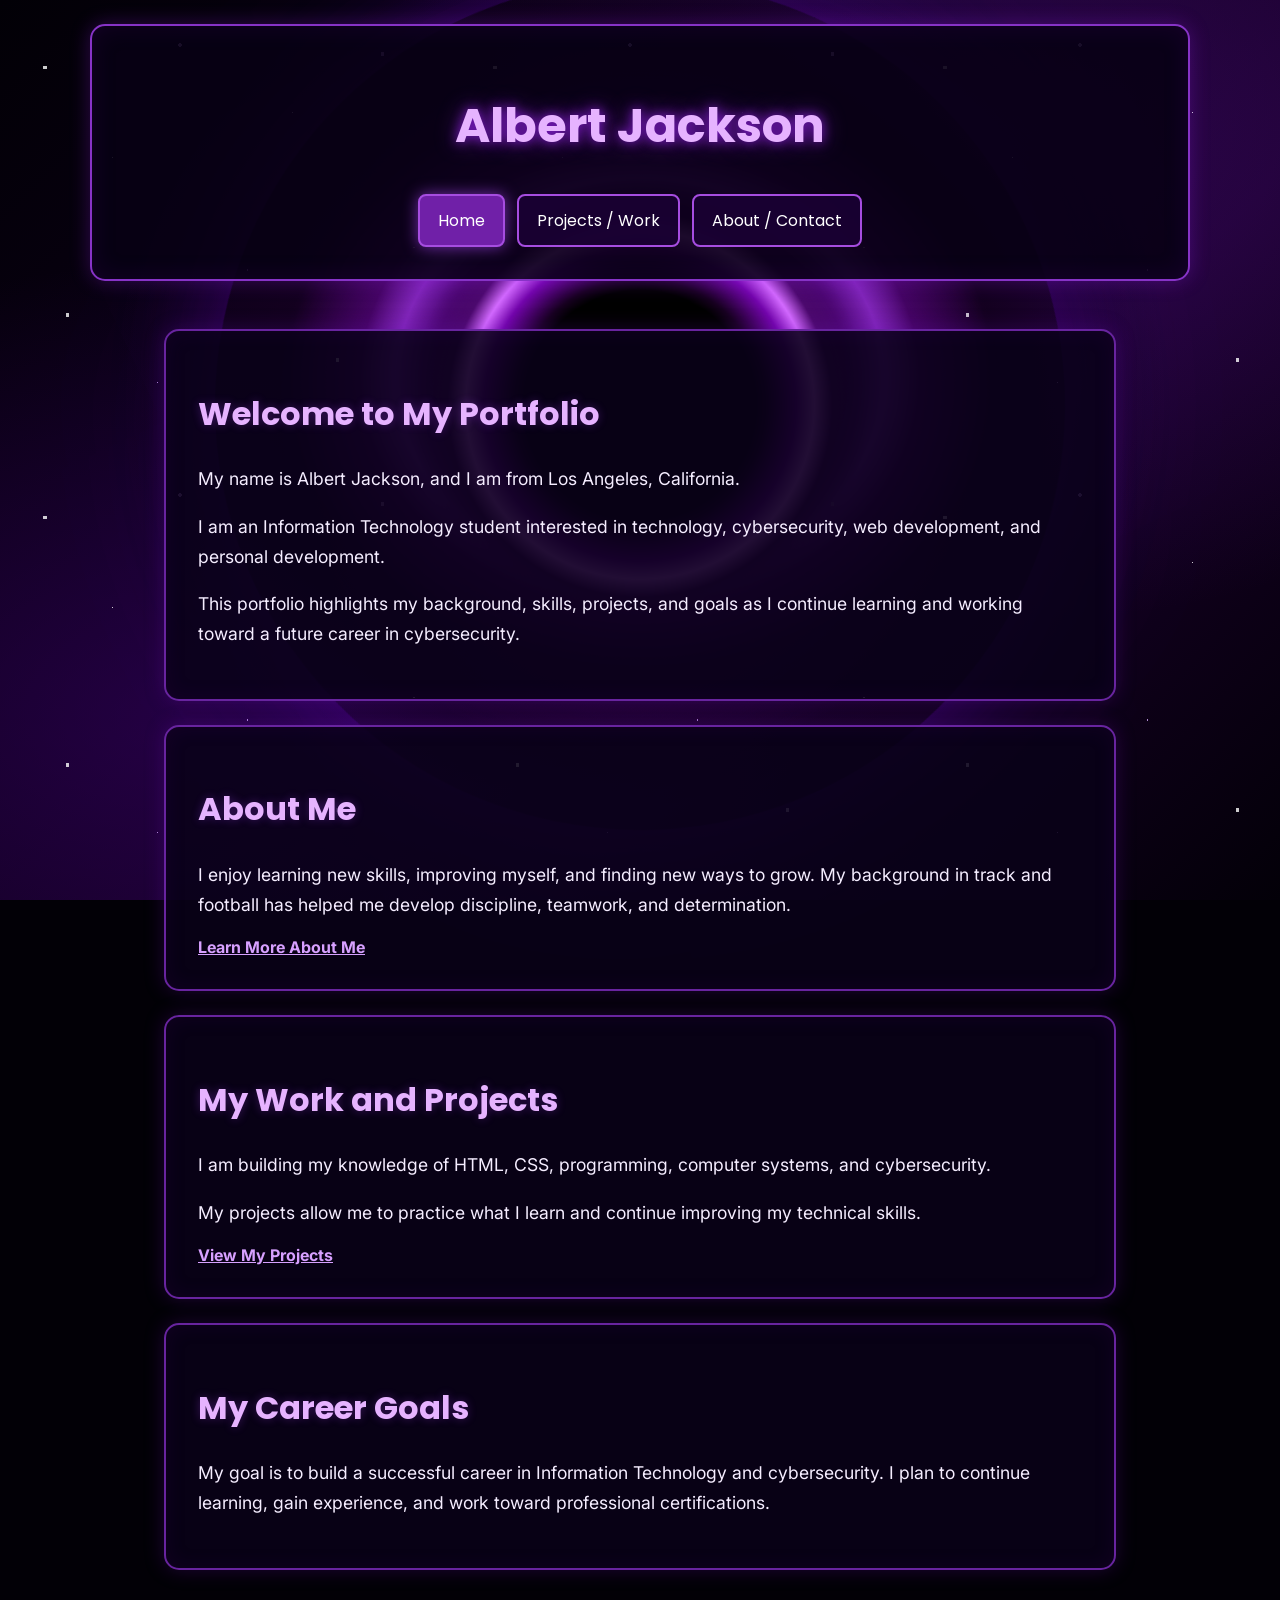
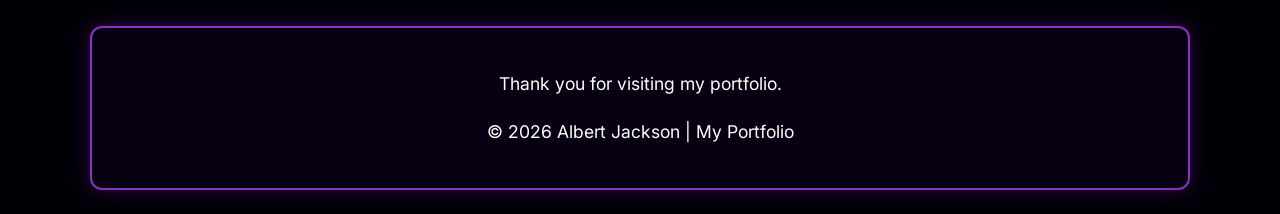
<file: index.html>
<!DOCTYPE html>
<html lang="en">
<head>
    <meta charset="UTF-8">
    <meta name="viewport" content="width=device-width, initial-scale=1.0">
    <title>Albert Jackson | Home</title>
    <link rel="stylesheet" href="style.css">
</head>
<body>

    <a class="skip-link" href="#main-content">Skip to main content</a>

    <header>
        <h1>Albert Jackson</h1>

        <nav aria-label="Main navigation">
            <a href="index.html" aria-current="page">Home</a>
            <a href="projects.html">Projects / Work</a>
            <a href="about.html">About / Contact</a>
        </nav>
    </header>

    <main id="main-content" tabindex="-1">

        <!-- HOME INTRODUCTION -->
        <section class="hero">
            <h2>Welcome to My Portfolio</h2>

            <p>My name is Albert Jackson, and I am from Los Angeles, California.</p>

            <p>I am an Information Technology student interested in technology, cybersecurity, web development, and personal development.</p>

            <p>This portfolio highlights my background, skills, projects, and goals as I continue learning and working toward a future career in cybersecurity.</p>
        </section>

        <!-- ABOUT PREVIEW -->
        <section class="content-card">
            <h2>About Me</h2>

            <p>I enjoy learning new skills, improving myself, and finding new ways to grow. My background in track and football has helped me develop discipline, teamwork, and determination.</p>

            <a href="about.html">Learn More About Me</a>
        </section>

        <!-- PROJECT PREVIEW -->
        <section class="content-card">
            <h2>My Work and Projects</h2>

            <p>I am building my knowledge of HTML, CSS, programming, computer systems, and cybersecurity.</p>

            <p>My projects allow me to practice what I learn and continue improving my technical skills.</p>

            <a href="projects.html">View My Projects</a>
        </section>

        <!-- CAREER GOALS -->
        <section class="content-card">
            <h2>My Career Goals</h2>

            <p>My goal is to build a successful career in Information Technology and cybersecurity. I plan to continue learning, gain experience, and work toward professional certifications.</p>
        </section>

    </main>

    <footer>
        <p>Thank you for visiting my portfolio.</p>
        <p>&copy; 2026 Albert Jackson | My Portfolio</p>
    </footer>

</body>
</html>
</file>
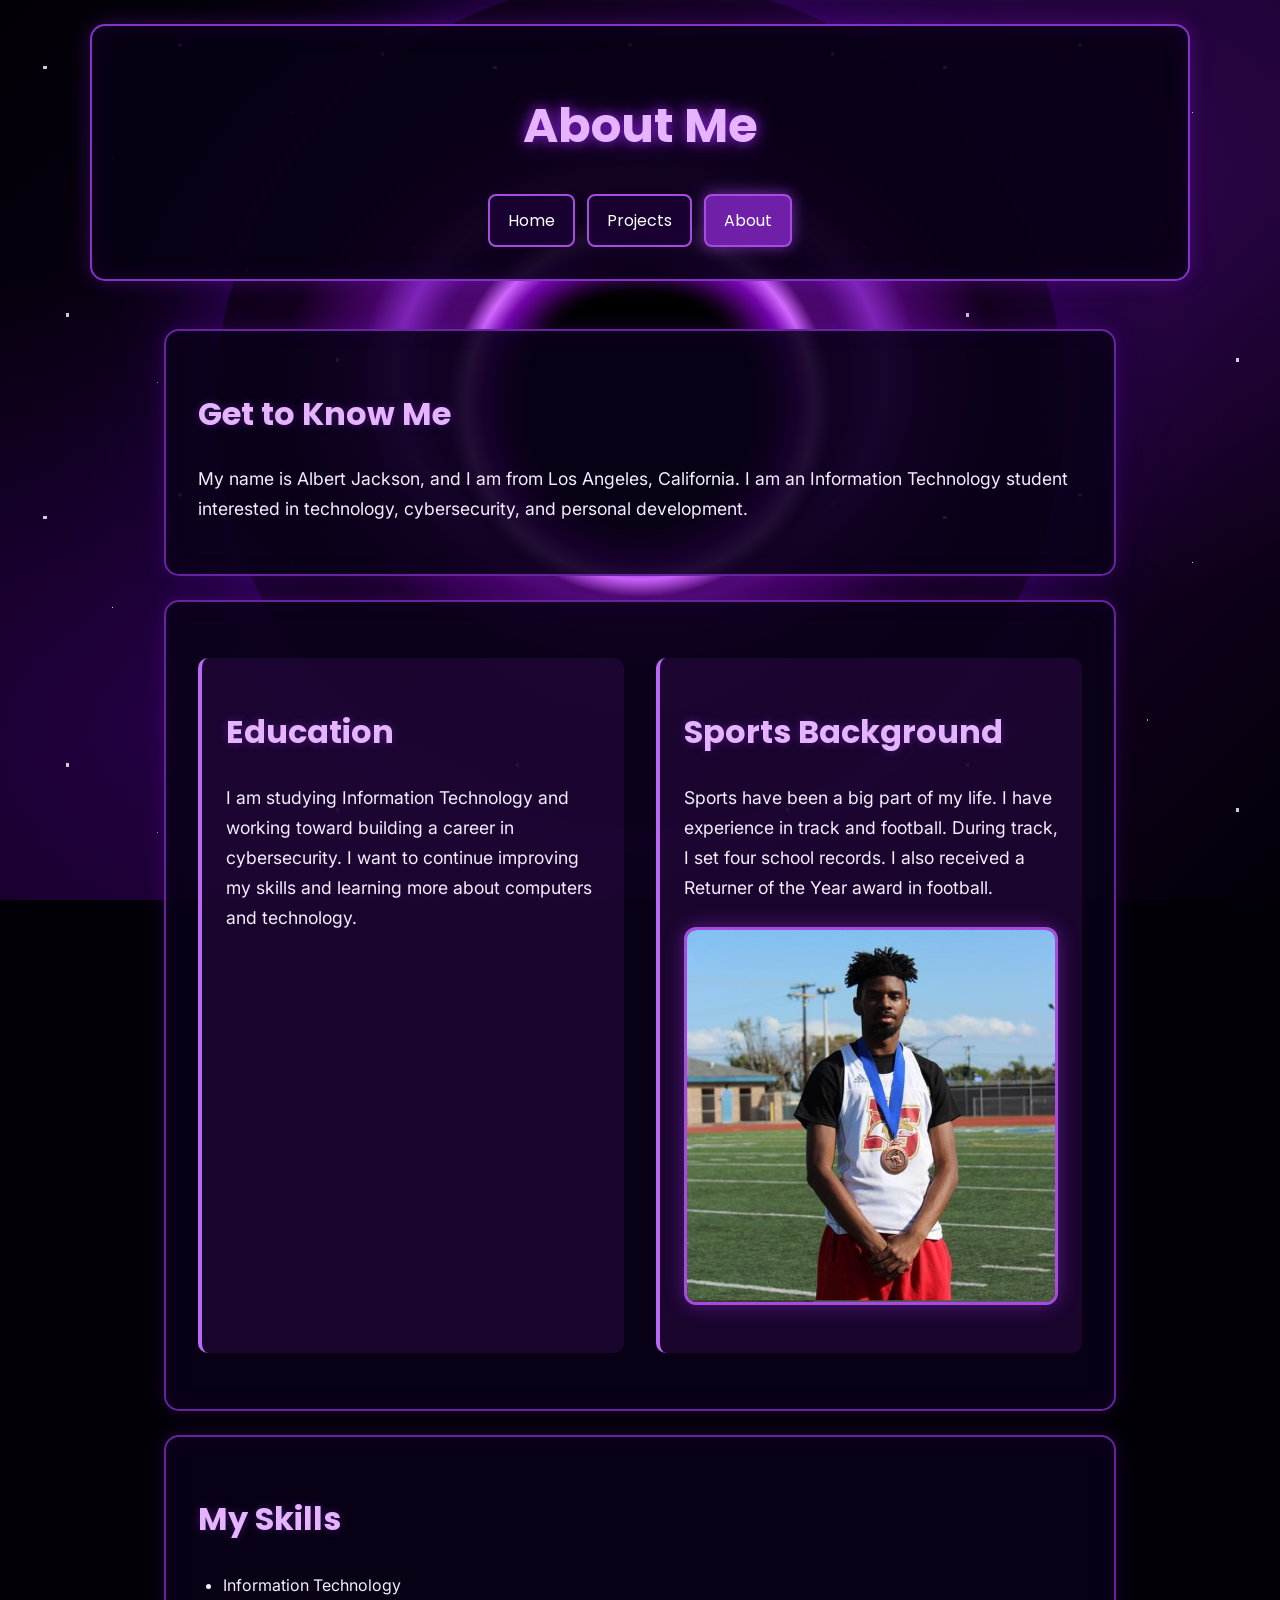
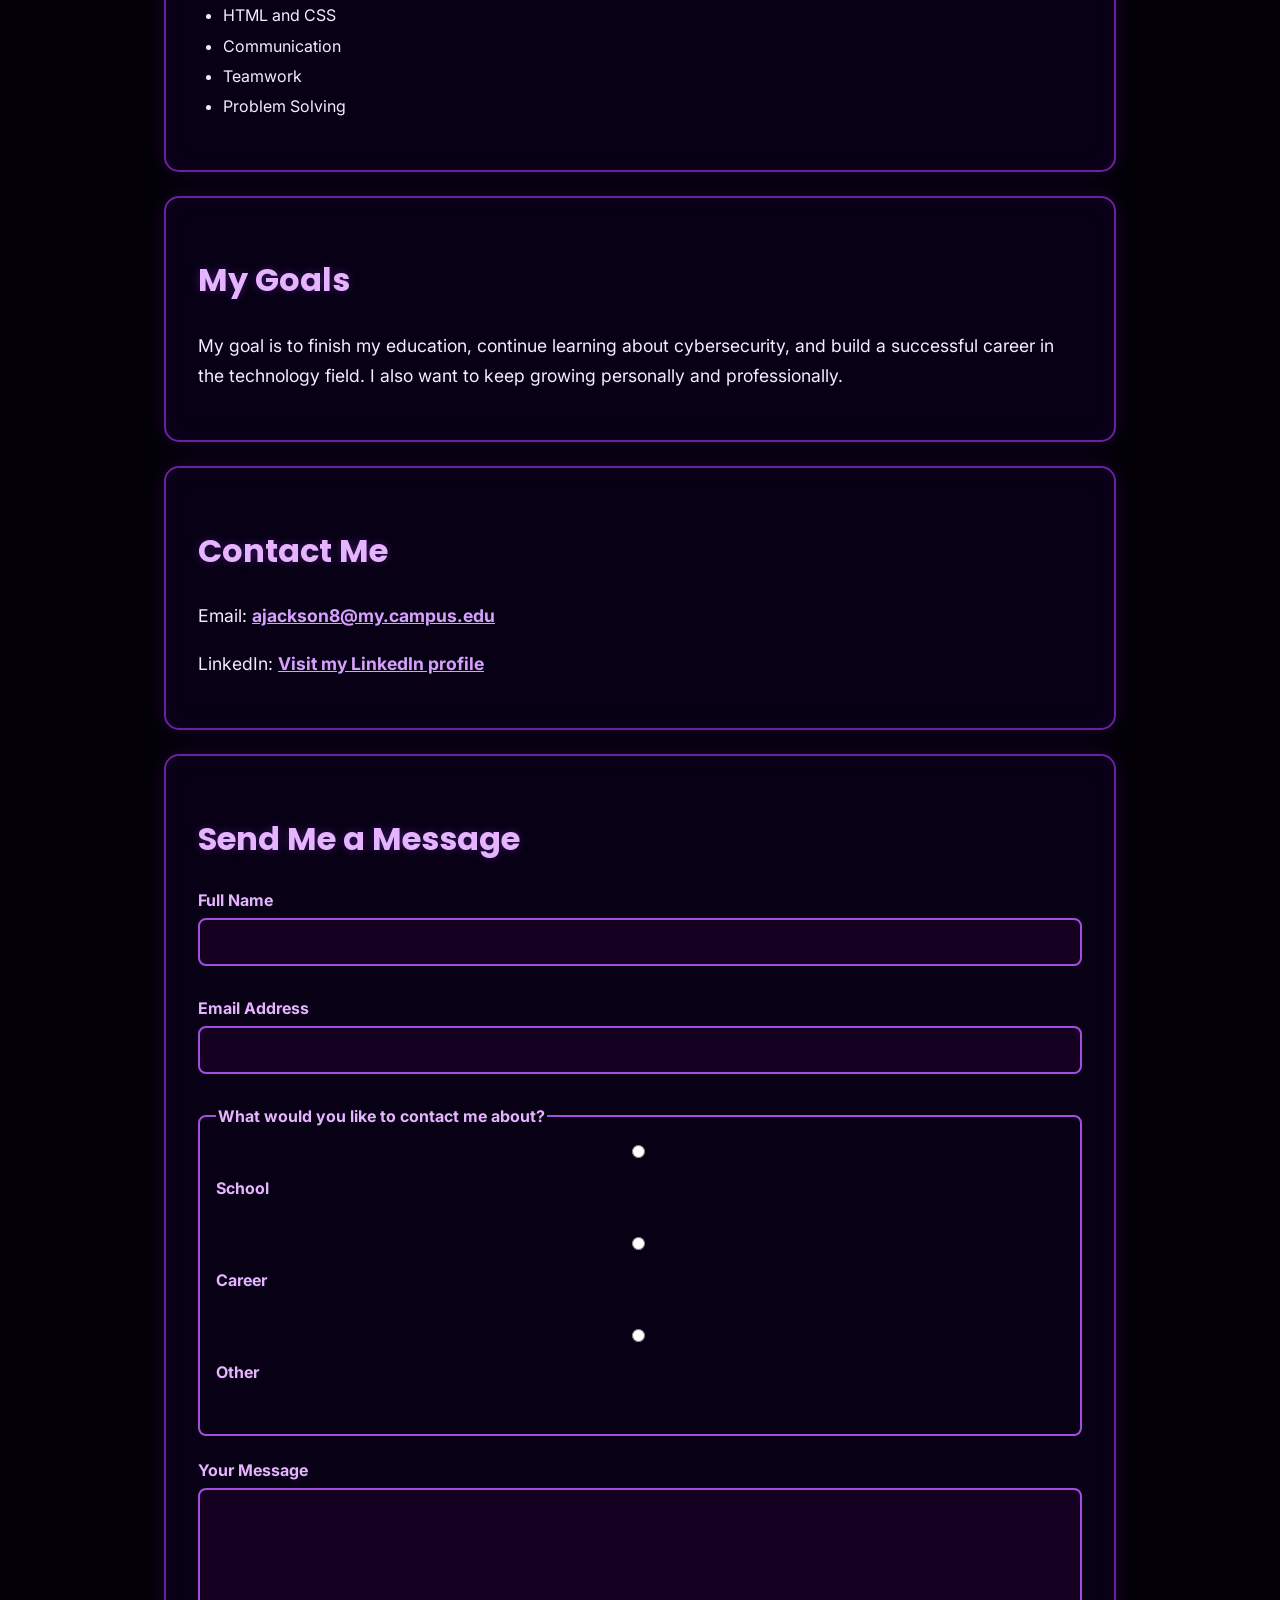
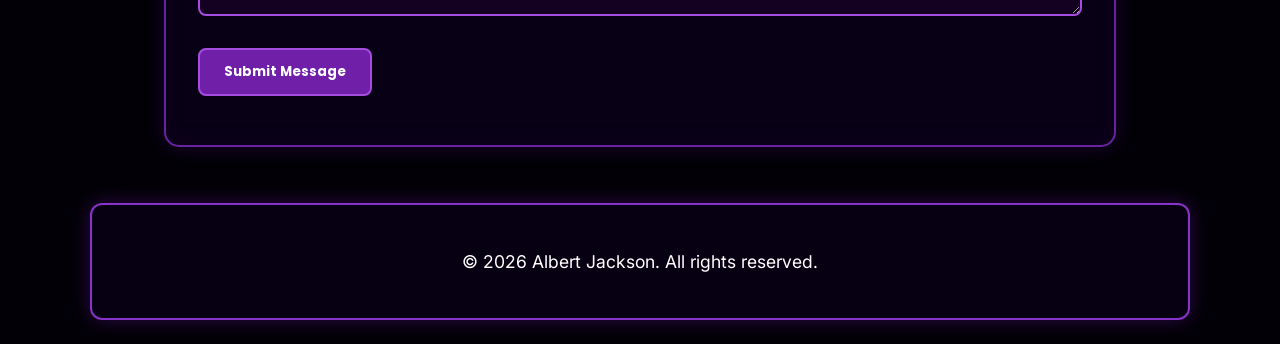
<file: about.html>
<!DOCTYPE html>
<html lang="en">
<head>
    <meta charset="UTF-8">
    <meta name="viewport" content="width=device-width, initial-scale=1.0">
    <title>Albert Jackson | About</title>
    <link rel="stylesheet" href="style.css">
</head>
<body>

    <a class="skip-link" href="#main-content">Skip to main content</a>

    <header>
        <h1>About Me</h1>

        <nav aria-label="Main navigation">
            <a href="index.html">Home</a>
            <a href="projects.html">Projects</a>
            <a href="about.html" aria-current="page">About</a>
        </nav>
    </header>

    <main id="main-content" tabindex="-1">

        <section class="hero">
            <h2>Get to Know Me</h2>
            <p>
                My name is Albert Jackson, and I am from Los Angeles,
                California. I am an Information Technology student
                interested in technology, cybersecurity, and personal
                development.
            </p>
        </section>

        <section class="about-layout">

            <article class="content-card">
                <h2>Education</h2>
                <p>
                    I am studying Information Technology and working
                    toward building a career in cybersecurity. I want
                    to continue improving my skills and learning more
                    about computers and technology.
                </p>
            </article>

            <article class="content-card">
                <h2>Sports Background</h2>
                <p>
                    Sports have been a big part of my life. I have
                    experience in track and football. During track,
                    I set four school records. I also received a
                    Returner of the Year award in football.
                </p>

                <img
                    src="trackimage.jpeg"
                    alt="Albert during his track and field experience"
                    class="about-image"
                >
            </article>

        </section>

        <section class="content-card">
            <h2>My Skills</h2>
            <ul>
                <li>Information Technology</li>
                <li>HTML and CSS</li>
                <li>Communication</li>
                <li>Teamwork</li>
                <li>Problem Solving</li>
            </ul>
        </section>

        <section class="content-card">
            <h2>My Goals</h2>
            <p>
                My goal is to finish my education, continue learning
                about cybersecurity, and build a successful career
                in the technology field. I also want to keep growing
                personally and professionally.
            </p>
        </section>

        <section class="content-card">
            <h2>Contact Me</h2>

            <p>
                Email:
                <a href="mailto:ajackson8@my.campus.edu">
                    ajackson8@my.campus.edu
                </a>
            </p>

            <p>
                LinkedIn:
                <a href="https://www.linkedin.com/in/albert-jackson-43688a421"
                   target="_blank"
                   rel="noopener noreferrer">
                    Visit my LinkedIn profile
                </a>
            </p>
        </section>

        <section class="content-card">
            <h2>Send Me a Message</h2>

            <form id="contact-form" novalidate>

                <div class="form-group">
                    <label for="full-name">Full Name</label>
                    <input
                        type="text"
                        id="full-name"
                        name="full-name"
                        autocomplete="name"
                        required
                        aria-describedby="name-error"
                        aria-invalid="false"
                    >
                    <span id="name-error" class="form-error" aria-live="polite"></span>
                </div>

                <div class="form-group">
                    <label for="email">Email Address</label>
                    <input
                        type="email"
                        id="email"
                        name="email"
                        autocomplete="email"
                        required
                        aria-describedby="email-error"
                        aria-invalid="false"
                    >
                    <span id="email-error" class="form-error" aria-live="polite"></span>
                </div>

                <fieldset>
                    <legend>What would you like to contact me about?</legend>

                    <div class="form-group">
                        <input
                            type="radio"
                            id="school"
                            name="reason"
                            value="School"
                            required
                        >
                        <label for="school">School</label>
                    </div>

                    <div class="form-group">
                        <input
                            type="radio"
                            id="career"
                            name="reason"
                            value="Career"
                        >
                        <label for="career">Career</label>
                    </div>

                    <div class="form-group">
                        <input
                            type="radio"
                            id="other"
                            name="reason"
                            value="Other"
                        >
                        <label for="other">Other</label>
                    </div>

                    <span id="reason-error" class="form-error" aria-live="polite"></span>
                </fieldset>

                <div class="form-group">
                    <label for="message">Your Message</label>
                    <textarea
                        id="message"
                        name="message"
                        rows="5"
                        required
                        aria-describedby="message-error"
                        aria-invalid="false"
                    ></textarea>
                    <span id="message-error" class="form-error" aria-live="polite"></span>
                </div>

                <button type="submit">Submit Message</button>

                <p id="form-status" role="status" aria-live="polite"></p>

            </form>
        </section>

    </main>

    <footer>
        <p>&copy; 2026 Albert Jackson. All rights reserved.</p>
    </footer>

    <script>
        const contactForm = document.getElementById("contact-form");
        const formStatus = document.getElementById("form-status");

        const fields = [
            {
                input: document.getElementById("full-name"),
                error: document.getElementById("name-error"),
                message: "Please enter your full name."
            },
            {
                input: document.getElementById("email"),
                error: document.getElementById("email-error"),
                message: "Please enter a valid email address."
            },
            {
                input: document.getElementById("message"),
                error: document.getElementById("message-error"),
                message: "Please enter a message."
            }
        ];

        function clearFieldError(field) {
            field.input.setAttribute("aria-invalid", "false");
            field.error.textContent = "";
        }

        fields.forEach(function(field) {
            field.input.addEventListener("input", function() {
                clearFieldError(field);
            });
        });

        contactForm.addEventListener("submit", function(event) {
            event.preventDefault();

            let firstInvalidField = null;
            let hasErrors = false;

            fields.forEach(function(field) {
                const value = field.input.value.trim();
                let valid = value !== "";

                if (field.input.type === "email" && value !== "") {
                    valid = field.input.validity.valid;
                }

                if (!valid) {
                    hasErrors = true;
                    field.input.setAttribute("aria-invalid", "true");
                    field.error.textContent = field.message;

                    if (!firstInvalidField) {
                        firstInvalidField = field.input;
                    }
                } else {
                    clearFieldError(field);
                }
            });

            const selectedReason = document.querySelector(
                'input[name="reason"]:checked'
            );

            const reasonError = document.getElementById("reason-error");

            if (!selectedReason) {
                hasErrors = true;
                reasonError.textContent = "Please select a reason.";

                if (!firstInvalidField) {
                    firstInvalidField = document.getElementById("school");
                }
            } else {
                reasonError.textContent = "";
            }

            if (hasErrors) {
                formStatus.textContent = "Please fix the errors before submitting.";
                firstInvalidField.focus();
                return;
            }

            formStatus.textContent =
                "Your form passed validation. This demonstration form does not send messages.";

            contactForm.reset();

            fields.forEach(function(field) {
                clearFieldError(field);
            });

            reasonError.textContent = "";
        });
    </script>

</body>
</html>
</file>
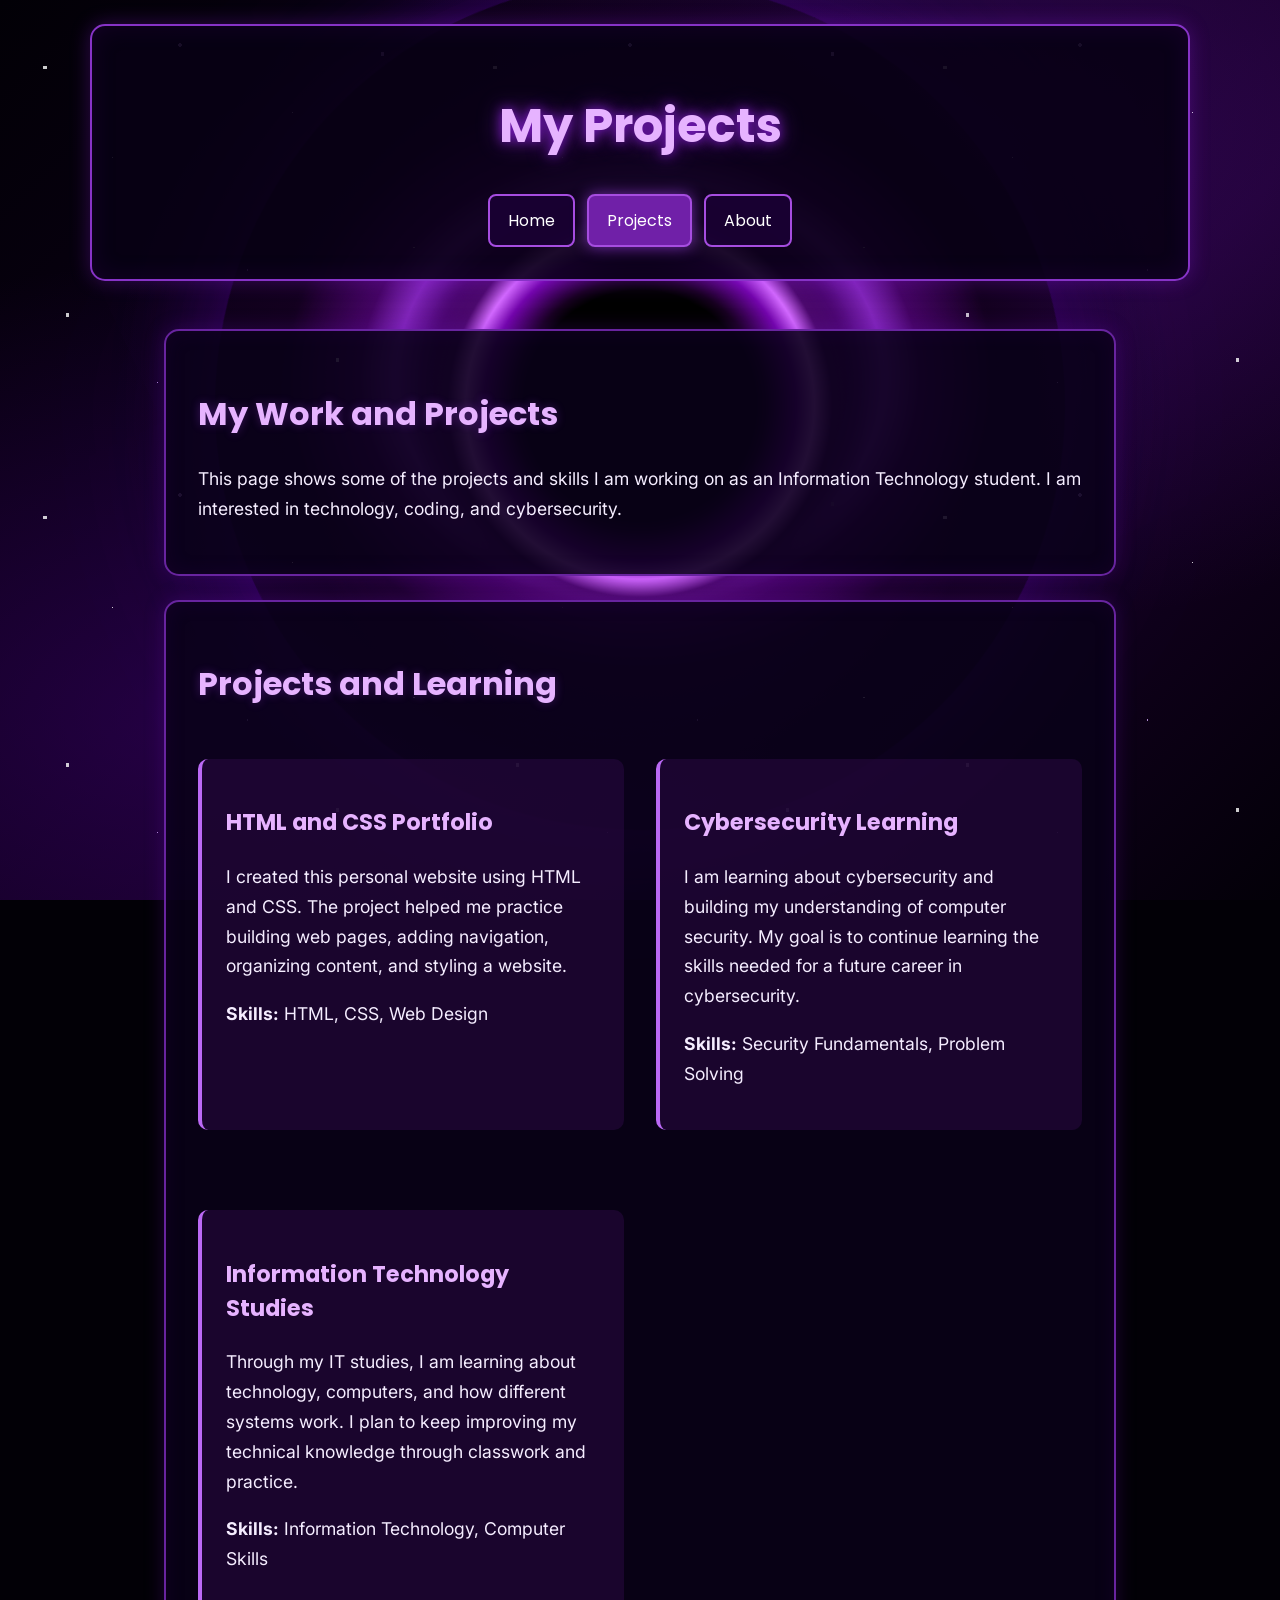
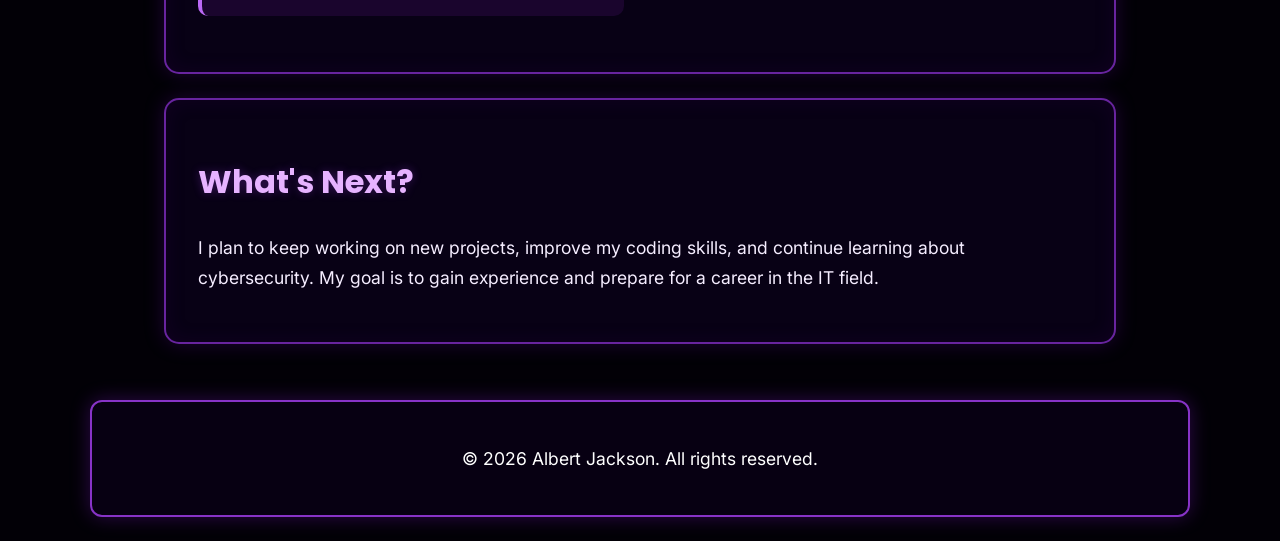
<file: projects.html>
<!DOCTYPE html>
<html lang="en">
<head>
    <meta charset="UTF-8">
    <meta name="viewport" content="width=device-width, initial-scale=1.0">
    <title>Albert Jackson | Projects</title>
    <link rel="stylesheet" href="style.css">
</head>
<body>

    <a class="skip-link" href="#main-content">Skip to main content</a>

    <header>
        <h1>My Projects</h1>

        <nav aria-label="Main navigation">
            <a href="index.html">Home</a>
            <a href="projects.html" aria-current="page">Projects</a>
            <a href="about.html">About</a>
        </nav>
    </header>

    <main id="main-content" tabindex="-1">

        <section class="hero">
            <h2>My Work and Projects</h2>
            <p>
                This page shows some of the projects and skills I am
                working on as an Information Technology student.
                I am interested in technology, coding, and cybersecurity.
            </p>
        </section>

        <section class="projects-section">
            <h2>Projects and Learning</h2>

            <div class="projects-layout">

                <article class="content-card">
                    <h3>HTML and CSS Portfolio</h3>
                    <p>
                        I created this personal website using HTML and CSS.
                        The project helped me practice building web pages,
                        adding navigation, organizing content, and styling
                        a website.
                    </p>
                    <p><strong>Skills:</strong> HTML, CSS, Web Design</p>
                </article>

                <article class="content-card">
                    <h3>Cybersecurity Learning</h3>
                    <p>
                        I am learning about cybersecurity and building
                        my understanding of computer security. My goal
                        is to continue learning the skills needed for
                        a future career in cybersecurity.
                    </p>
                    <p><strong>Skills:</strong> Security Fundamentals, Problem Solving</p>
                </article>

                <article class="content-card">
                    <h3>Information Technology Studies</h3>
                    <p>
                        Through my IT studies, I am learning about
                        technology, computers, and how different systems
                        work. I plan to keep improving my technical
                        knowledge through classwork and practice.
                    </p>
                    <p><strong>Skills:</strong> Information Technology, Computer Skills</p>
                </article>

            </div>
        </section>

        <section class="goals-section">
            <h2>What's Next?</h2>
            <p>
                I plan to keep working on new projects, improve my coding
                skills, and continue learning about cybersecurity.
                My goal is to gain experience and prepare for a career
                in the IT field.
            </p>
        </section>

    </main>

    <footer>
        <p>&copy; 2026 Albert Jackson. All rights reserved.</p>
    </footer>

</body>
</html>
</file>
<file: style.css>
/* GOOGLE FONTS */
@import url('https://fonts.googleapis.com/css2?family=Inter:wght@400;500;600;700&family=Poppins:wght@500;600;700;800&display=swap');

/* SPACING SYSTEM AND COLORS */
:root {
    --space-1: 8px;
    --space-2: 16px;
    --space-3: 24px;
    --space-4: 32px;
    --space-5: 40px;
    --space-6: 48px;

    --background: #020006;
    --purple-dark: #140020;
    --purple: #68249f;
    --purple-bright: #a64de0;
    --purple-active: #7020a8;
    --lavender: #e6b3ff;
    --text: #f5edff;
    --error: #ffb3b3;
}

/* GENERAL STYLING */
* {
    box-sizing: border-box;
}

html {
    scroll-behavior: smooth;
}

body {
    background-color: var(--background);
    background-image:
        radial-gradient(ellipse at 50% 42%, #000000 0%, #000000 12%, #140020 17%, #4d0876 23%, #9d38df 27%, #42045f 31%, #13001f 39%, transparent 58%),
        radial-gradient(ellipse at 80% 15%, rgba(92, 15, 155, 0.35), transparent 45%),
        radial-gradient(ellipse at 15% 80%, rgba(70, 0, 130, 0.4), transparent 45%),
        linear-gradient(135deg, #020006, #0b0016, #170027, #030008);

    background-attachment: fixed;
    background-size: cover;
    color: var(--text);
    font-family: 'Inter', sans-serif;
    margin: 0;
    padding: 0;
    min-height: 100vh;
    position: relative;
    isolation: isolate;
    overflow-x: hidden;
}

/* GALAXY STARS */
body::before {
    content: "";
    position: fixed;
    inset: 0;
    pointer-events: none;
    z-index: -1;

    background-image:
        radial-gradient(2px 2px at 10% 15%, white 90%, transparent),
        radial-gradient(1px 1px at 25% 35%, white 90%, transparent),
        radial-gradient(2px 2px at 40% 10%, #d8aaff 90%, transparent),
        radial-gradient(1px 1px at 65% 25%, white 90%, transparent),
        radial-gradient(2px 2px at 85% 12%, #d8aaff 90%, transparent),
        radial-gradient(1px 1px at 92% 55%, white 90%, transparent),
        radial-gradient(2px 2px at 15% 70%, white 90%, transparent),
        radial-gradient(1px 1px at 35% 85%, #d8aaff 90%, transparent),
        radial-gradient(2px 2px at 75% 80%, white 90%, transparent),
        radial-gradient(1px 1px at 55% 60%, #d8aaff 90%, transparent);

    background-size: 450px 450px;
    opacity: 0.8;
}

/* BLACK HOLE EFFECT */
body::after {
    content: "";
    position: fixed;
    width: 75vw;
    height: 75vw;
    max-width: 850px;
    max-height: 850px;
    left: 50%;
    top: 45%;
    transform: translate(-50%, -50%) rotate(-25deg);
    border-radius: 50%;
    pointer-events: none;
    z-index: -1;

    background:
        radial-gradient(ellipse at center, #000000 0%, #000000 19%, #170020 21%, #7305ac 26%, #d36aff 29%, #4b086d 32%, rgba(70, 0, 110, 0.4) 38%, transparent 60%);

    box-shadow:
        0 0 100px rgba(130, 0, 255, 0.25),
        0 0 180px rgba(90, 0, 180, 0.2);

    animation: blackHoleGlow 8s ease-in-out infinite alternate;
}

@keyframes blackHoleGlow {
    from {
        opacity: 0.65;
        filter: brightness(0.85);
    }

    to {
        opacity: 1;
        filter: brightness(1.25);
    }
}

/* HEADINGS AND TEXT */
h1,
h2,
h3,
nav a {
    font-family: 'Poppins', sans-serif;
}

h1,
h2,
h3 {
    color: var(--lavender);
}

h1 {
    font-size: 3rem;
    text-shadow: 0 0 12px #7d1ac7, 0 0 25px rgba(180, 60, 255, 0.45);
}

h2 {
    font-size: 2rem;
    text-shadow: 0 0 10px rgba(170, 70, 255, 0.3);
}

h3 {
    font-size: 1.4rem;
}

p {
    font-size: 1.1rem;
    line-height: 1.7;
}

/* HEADER */
header {
    background-color: rgba(8, 0, 20, 0.9);
    text-align: center;
    max-width: 1100px;
    width: calc(100% - 40px);
    margin: var(--space-3) auto;
    padding: var(--space-4) var(--space-3);
    border: 2px solid #8733c7;
    border-radius: 15px;

    box-shadow:
        0 0 20px rgba(145, 30, 230, 0.3),
        inset 0 0 25px rgba(70, 0, 120, 0.2);
}

/* NAVIGATION */
nav {
    display: flex;
    justify-content: center;
    align-items: center;
    flex-wrap: wrap;
    gap: 12px;
}

nav ul {
    list-style: none;
    padding: 0;
    display: flex;
    justify-content: center;
    align-items: center;
    flex-wrap: wrap;
    gap: 12px;
}

nav a {
    color: #ffffff;
    text-decoration: none;
    display: inline-block;
    padding: 12px 18px;
    border: 2px solid var(--purple-bright);
    border-radius: 8px;
    background-color: rgba(25, 0, 50, 0.9);
    transition: 0.3s;
}

nav a:hover,
nav a[aria-current="page"] {
    background-color: var(--purple-active);
    color: #ffffff;
    box-shadow: 0 0 15px rgba(175, 75, 255, 0.6);
}

/* MAIN CONTENT */
main {
    max-width: 1000px;
    width: calc(100% - 40px);
    margin: var(--space-3) auto;
    padding: var(--space-3);

    display: flex;
    flex-direction: column;
    gap: var(--space-3);
}

/* MAIN CONTENT ID SELECTOR */
#main-content {
    max-width: 1000px;
    margin-left: auto;
    margin-right: auto;
}

/* HOME PAGE GRID */
.home-layout {
    display: grid;
    grid-template-columns: repeat(2, minmax(0, 1fr));
    gap: var(--space-3);
}

/* ABOUT PAGE GRID */
.about-layout {
    display: grid;
    grid-template-columns: repeat(2, minmax(0, 1fr));
    gap: var(--space-3);
}

/* PROJECTS PAGE GRID */
.projects-layout {
    display: grid;
    grid-template-columns: repeat(2, minmax(0, 1fr));
    gap: var(--space-3);
}

/* CONTENT CARDS */
.content-card {
    min-width: 0;
    overflow-wrap: anywhere;
}

/* SECTIONS */
section {
    background-color: rgba(10, 2, 24, 0.88);
    color: var(--text);
    margin-bottom: 0;
    padding: var(--space-4);
    border: 2px solid var(--purple);
    border-radius: 15px;

    box-shadow:
        0 0 20px rgba(115, 15, 190, 0.25),
        inset 0 0 20px rgba(65, 0, 105, 0.15);

    transition: 0.3s;
    min-width: 0;
}

section:hover {
    border-color: #c36cff;
    box-shadow: 0 0 30px rgba(155, 40, 255, 0.35);
}

section h2,
section h3 {
    color: var(--lavender);
}

/* HIGHLIGHTED CONTENT */
.highlight {
    background-color: rgba(58, 12, 88, 0.55);
    color: #ffffff;
    padding: 18px;
    margin: 15px 0;
    border-left: 5px solid #bb69f5;
    border-radius: 8px;
}

/* ID SELECTORS FOR ALL THREE PAGES */
#home-page,
#projects-page,
#about-me {
    background-color: rgba(20, 3, 40, 0.9);
    color: #ffffff;
    margin-top: var(--space-3);
    padding: var(--space-4);
    border: 2px solid var(--purple-bright);
}

/* ARTICLES */
article {
    background-color: rgba(45, 10, 70, 0.5);
    margin-top: var(--space-3);
    margin-bottom: var(--space-3);
    padding: var(--space-3);
    border-left: 4px solid #bb69f5;
    border-radius: 10px;
    min-width: 0;
    overflow-wrap: anywhere;
}

/* IMAGES */
section img {
    display: block;
    max-width: 100%;
    height: auto;
    margin: var(--space-3) auto;
    border: 3px solid var(--purple-bright);
    border-radius: 12px;
    box-shadow: 0 0 20px rgba(170, 55, 255, 0.4);
}

/* LISTS */
section ul,
section ol {
    padding-left: 25px;
    line-height: 1.9;
}

/* LINKS */
main a {
    color: #d7a0ff;
    font-weight: bold;
    overflow-wrap: anywhere;
}

main a:hover {
    color: #ffffff;
    text-decoration: underline;
}

/* FOOTER */
footer {
    background-color: rgba(8, 0, 20, 0.9);
    color: #ffffff;
    text-align: center;
    padding: var(--space-3);
    margin: var(--space-4) auto var(--space-3);
    max-width: 1100px;
    width: calc(100% - 40px);
    border: 2px solid #8733c7;
    border-radius: 12px;
    box-shadow: 0 0 20px rgba(145, 30, 230, 0.3);
}

/* ACCESSIBLE CONTACT FORM */
.contact-form-section {
    width: 100%;
}

/* SUPPORTS BOTH FORM CLASS NAMES */
.form-field,
.form-group {
    display: flex;
    flex-direction: column;
    gap: 8px;
    margin-bottom: 24px;
    min-width: 0;
}

.form-field label,
.form-group label,
fieldset legend {
    color: var(--lavender);
    font-weight: 700;
}

/* TEXT INPUTS AND TEXTAREA */
.form-field input:not([type="radio"]),
.form-field textarea,
.form-group input:not([type="radio"]),
.form-group textarea {
    width: 100%;
    padding: 12px;
    border: 2px solid var(--purple-bright);
    border-radius: 8px;
    background-color: #140020;
    color: #ffffff;
    font: inherit;
}

.form-field input:focus,
.form-field textarea:focus,
.form-group input:focus,
.form-group textarea:focus {
    outline: 3px solid #ffffff;
    outline-offset: 3px;
}

/* RADIO BUTTONS */
.form-field input[type="radio"],
.form-group input[type="radio"] {
    width: auto;
    accent-color: var(--purple-bright);
    margin-right: 8px;
}

fieldset {
    border: 2px solid var(--purple-bright);
    border-radius: 8px;
    padding: 16px;
    margin: 0 0 24px;
}

fieldset label {
    display: inline-block;
    margin: 12px 0;
    color: #ffffff;
}

fieldset input {
    accent-color: var(--purple-bright);
}

/* FORM ERRORS */
.form-error {
    color: var(--error);
    font-weight: 700;
    display: block;
    min-height: 0;
}

input[aria-invalid="true"],
textarea[aria-invalid="true"] {
    border: 3px solid var(--error);
}

#form-status {
    color: var(--text);
    font-weight: 600;
}

/* FORM BUTTON */
#contact-form button {
    background-color: var(--purple-active);
    color: #ffffff;
    border: 2px solid var(--purple-bright);
    border-radius: 8px;
    padding: 12px 24px;
    font-family: 'Poppins', sans-serif;
    font-weight: 700;
    cursor: pointer;
}

#contact-form button:hover {
    background-color: #68249f;
}

#contact-form button:focus-visible {
    outline: 3px solid #ffffff;
    outline-offset: 4px;
}

/* DESKTOP - 1200PX AND ABOVE */
@media screen and (min-width: 1200px) {
    main {
        max-width: 1100px;
    }

    .home-layout,
    .about-layout,
    .projects-layout {
        gap: var(--space-4);
    }
}

/* TABLET - 768PX AND BELOW */
@media screen and (max-width: 768px) {
    main {
        width: calc(100% - 24px);
        padding: 12px;
        gap: var(--space-2);
    }

    header {
        width: calc(100% - 24px);
        padding: var(--space-3) 12px;
    }

    h1 {
        font-size: 2.4rem;
    }

    h2 {
        font-size: 1.7rem;
    }

    section {
        padding: var(--space-3);
    }

    /* TABLET GRID */
    .home-layout,
    .about-layout,
    .projects-layout {
        grid-template-columns: 1fr;
        gap: var(--space-2);
    }

    nav {
        gap: var(--space-1);
    }

    nav a {
        padding: 10px 12px;
    }

    footer {
        width: calc(100% - 24px);
    }
}

/* MOBILE - 480PX AND BELOW */
@media screen and (max-width: 480px) {
    body {
        background-attachment: scroll;
    }

    main {
        width: calc(100% - 16px);
        padding: var(--space-1);
        gap: var(--space-2);
    }

    .home-layout,
    .about-layout,
    .projects-layout {
        grid-template-columns: 1fr;
    }

    header {
        width: calc(100% - 16px);
        margin: var(--space-2) auto;
        padding: var(--space-2) 10px;
    }

    h1 {
        font-size: 2rem;
    }

    h2 {
        font-size: 1.5rem;
    }

    h3 {
        font-size: 1.2rem;
    }

    p {
        font-size: 1rem;
    }

    nav {
        flex-direction: column;
        align-items: stretch;
        gap: 10px;
    }

    nav a {
        display: block;
        width: 100%;
        padding: 10px;
        font-size: 0.9rem;
    }

    section,
    #about-me,
    #home-page,
    #projects-page {
        padding: 18px;
    }

    article {
        padding: var(--space-2);
    }

    section img {
        max-width: 100%;
    }

    footer {
        width: calc(100% - 16px);
        margin: var(--space-2) auto;
        padding: var(--space-2);
    }

    .form-field input:not([type="radio"]),
    .form-field textarea,
    .form-group input:not([type="radio"]),
    .form-group textarea {
        font-size: 16px;
    }

    #contact-form button {
        width: 100%;
    }

    body::after {
        width: 110vw;
        height: 110vw;
    }
}

/* ACCESSIBILITY - REDUCED MOTION */
@media (prefers-reduced-motion: reduce) {
    html {
        scroll-behavior: auto;
    }

    body::after {
        animation: none;
    }

    nav a,
    section {
        transition: none;
    }
}

/* SKIP LINK AND KEYBOARD FOCUS */
.skip-link {
    position: absolute;
    left: -9999px;
    top: 0;
}

.skip-link:focus {
    left: var(--space-2);
    top: var(--space-2);
    z-index: 1000;
    background-color: #ffffff;
    color: #140020;
    padding: 12px 18px;
    border-radius: 8px;
    font-family: 'Poppins', sans-serif;
    font-weight: 700;
    text-decoration: none;
}

main:focus {
    outline: 3px solid #ffffff;
    outline-offset: 4px;
}

a:focus-visible {
    outline: 3px solid #ffffff;
    outline-offset: 3px;
}
</file>
